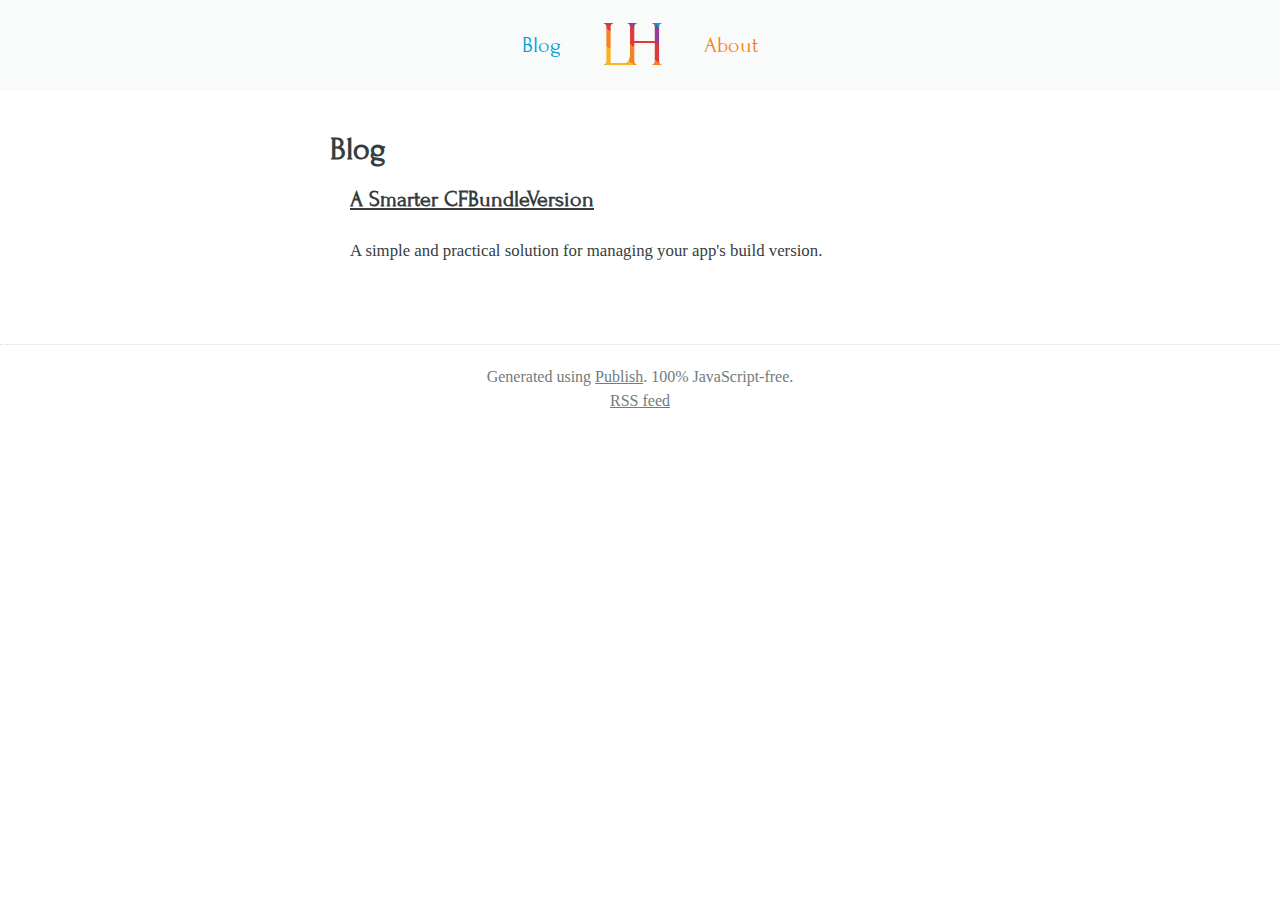
<file: index.html>
<!DOCTYPE html><html lang="en"><head><meta charset="UTF-8"/><meta name="og:site_name" content="Mostly Code"/><link rel="canonical" href="https://lauriehufford.com/blog"/><meta name="twitter:url" content="https://lauriehufford.com/blog"/><meta name="og:url" content="https://lauriehufford.com/blog"/><title>Blog | Mostly Code</title><meta name="twitter:title" content="Blog | Mostly Code"/><meta name="og:title" content="Blog | Mostly Code"/><meta name="description" content="A description of LaurieHufford.com"/><meta name="twitter:description" content="A description of LaurieHufford.com"/><meta name="og:description" content="A description of LaurieHufford.com"/><meta name="twitter:card" content="summary"/><link rel="stylesheet" href="/styles.css" type="text/css"/><meta name="viewport" content="width=device-width, initial-scale=1.0"/><link rel="shortcut icon" href="/images/favicon.png" type="image/png"/><link rel="alternate" href="/feed.rss" type="application/rss+xml" title="Subscribe to Mostly Code"/></head><body><header><div class="wrapper"><nav><ul><li><a class="selected" href="/blog">Blog</a></li><li class="site-name">LH</li><li><a href="/about">About</a></li></ul></nav></div></header><div class="wrapper"><h1>Blog</h1><ul class="item-list"><li><article><h1><a href="/blog/a-smarter-cfbundleversion">A Smarter CFBundleVersion</a></h1><ul class="tag-list"></ul><p>A simple and practical solution for managing your app's build version.</p></article></li></ul></div><footer><p>Generated using <a href="https://github.com/johnsundell/publish">Publish</a>. 100% JavaScript-free.</p><p><a href="/feed.rss">RSS feed</a></p></footer></body></html>
</file>
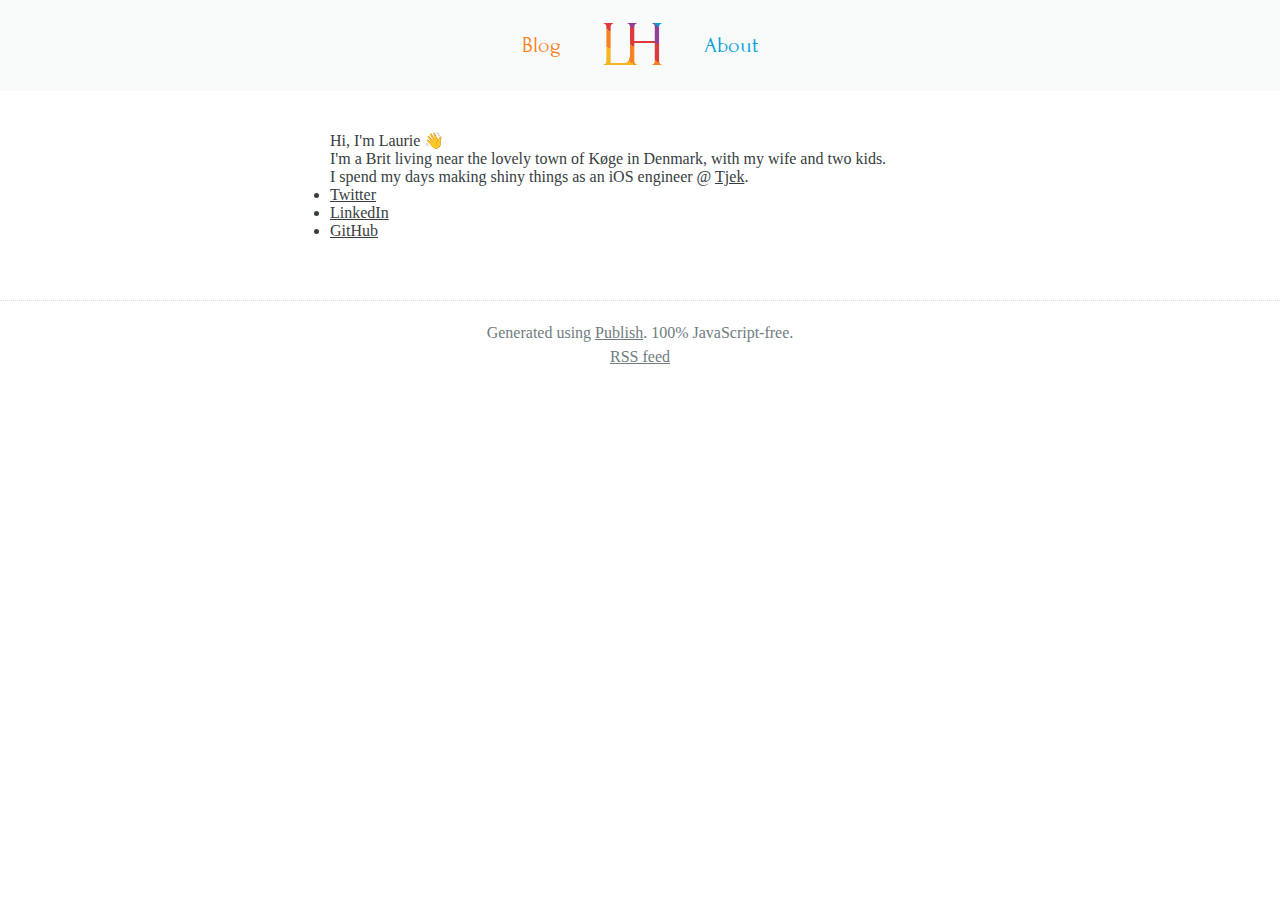
<file: about/index.html>
<!DOCTYPE html><html lang="en"><head><meta charset="UTF-8"/><meta name="og:site_name" content="Mostly Code"/><link rel="canonical" href="https://lauriehufford.com/about"/><meta name="twitter:url" content="https://lauriehufford.com/about"/><meta name="og:url" content="https://lauriehufford.com/about"/><title>About | Mostly Code</title><meta name="twitter:title" content="About | Mostly Code"/><meta name="og:title" content="About | Mostly Code"/><meta name="description" content="A description of LaurieHufford.com"/><meta name="twitter:description" content="A description of LaurieHufford.com"/><meta name="og:description" content="A description of LaurieHufford.com"/><meta name="twitter:card" content="summary"/><link rel="stylesheet" href="/styles.css" type="text/css"/><meta name="viewport" content="width=device-width, initial-scale=1.0"/><link rel="shortcut icon" href="/images/favicon.png" type="image/png"/><link rel="alternate" href="/feed.rss" type="application/rss+xml" title="Subscribe to Mostly Code"/></head><body><header><div class="wrapper"><nav><ul><li><a href="/blog">Blog</a></li><li class="site-name">LH</li><li><a class="selected" href="/about">About</a></li></ul></nav></div></header><div class="wrapper"><p>Hi, I'm Laurie 👋</p><p>I'm a Brit living near the lovely town of Køge in Denmark, with my wife and two kids.</p><p>I spend my days making shiny things as an iOS engineer @ <a href="https://tjek.com">Tjek</a>.</p><ul><li><a href="https://twitter.com/lozhuf">Twitter</a></li><li><a href="https://www.linkedin.com/in/lauriehufford/">LinkedIn</a></li><li><a href="https://github.com/lozhuf">GitHub</a></li></ul></div><footer><p>Generated using <a href="https://github.com/johnsundell/publish">Publish</a>. 100% JavaScript-free.</p><p><a href="/feed.rss">RSS feed</a></p></footer></body></html>
</file>
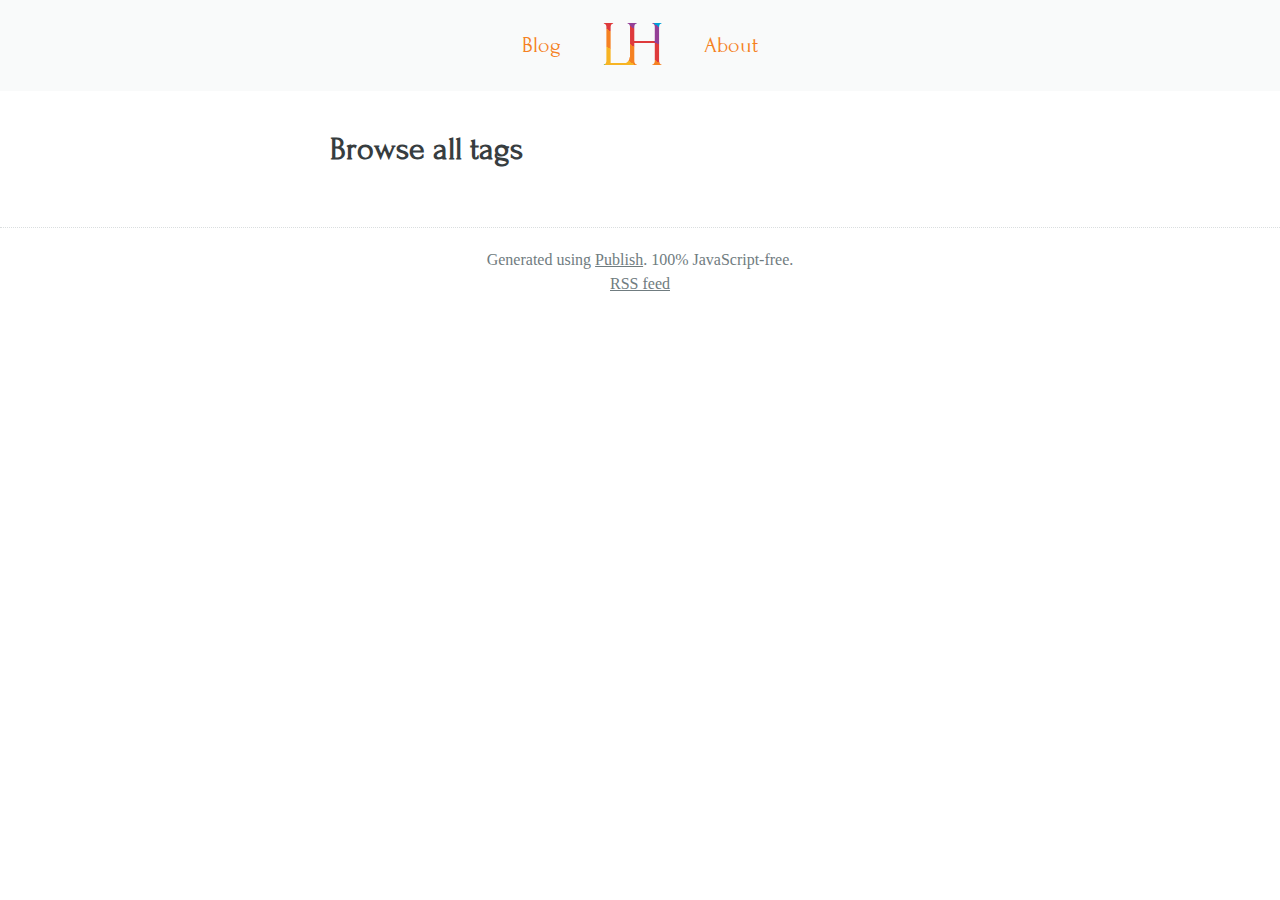
<file: tags/index.html>
<!DOCTYPE html><html lang="en"><head><meta charset="UTF-8"/><meta name="og:site_name" content="Mostly Code"/><link rel="canonical" href="https://lauriehufford.com/tags"/><meta name="twitter:url" content="https://lauriehufford.com/tags"/><meta name="og:url" content="https://lauriehufford.com/tags"/><title>Mostly Code</title><meta name="twitter:title" content="Mostly Code"/><meta name="og:title" content="Mostly Code"/><meta name="description" content="A description of LaurieHufford.com"/><meta name="twitter:description" content="A description of LaurieHufford.com"/><meta name="og:description" content="A description of LaurieHufford.com"/><meta name="twitter:card" content="summary"/><link rel="stylesheet" href="/styles.css" type="text/css"/><meta name="viewport" content="width=device-width, initial-scale=1.0"/><link rel="shortcut icon" href="/images/favicon.png" type="image/png"/><link rel="alternate" href="/feed.rss" type="application/rss+xml" title="Subscribe to Mostly Code"/></head><body><header><div class="wrapper"><nav><ul><li><a href="/blog">Blog</a></li><li class="site-name">LH</li><li><a href="/about">About</a></li></ul></nav></div></header><div class="wrapper"><h1>Browse all tags</h1><ul class="all-tags"></ul></div><footer><p>Generated using <a href="https://github.com/johnsundell/publish">Publish</a>. 100% JavaScript-free.</p><p><a href="/feed.rss">RSS feed</a></p></footer></body></html>
</file>
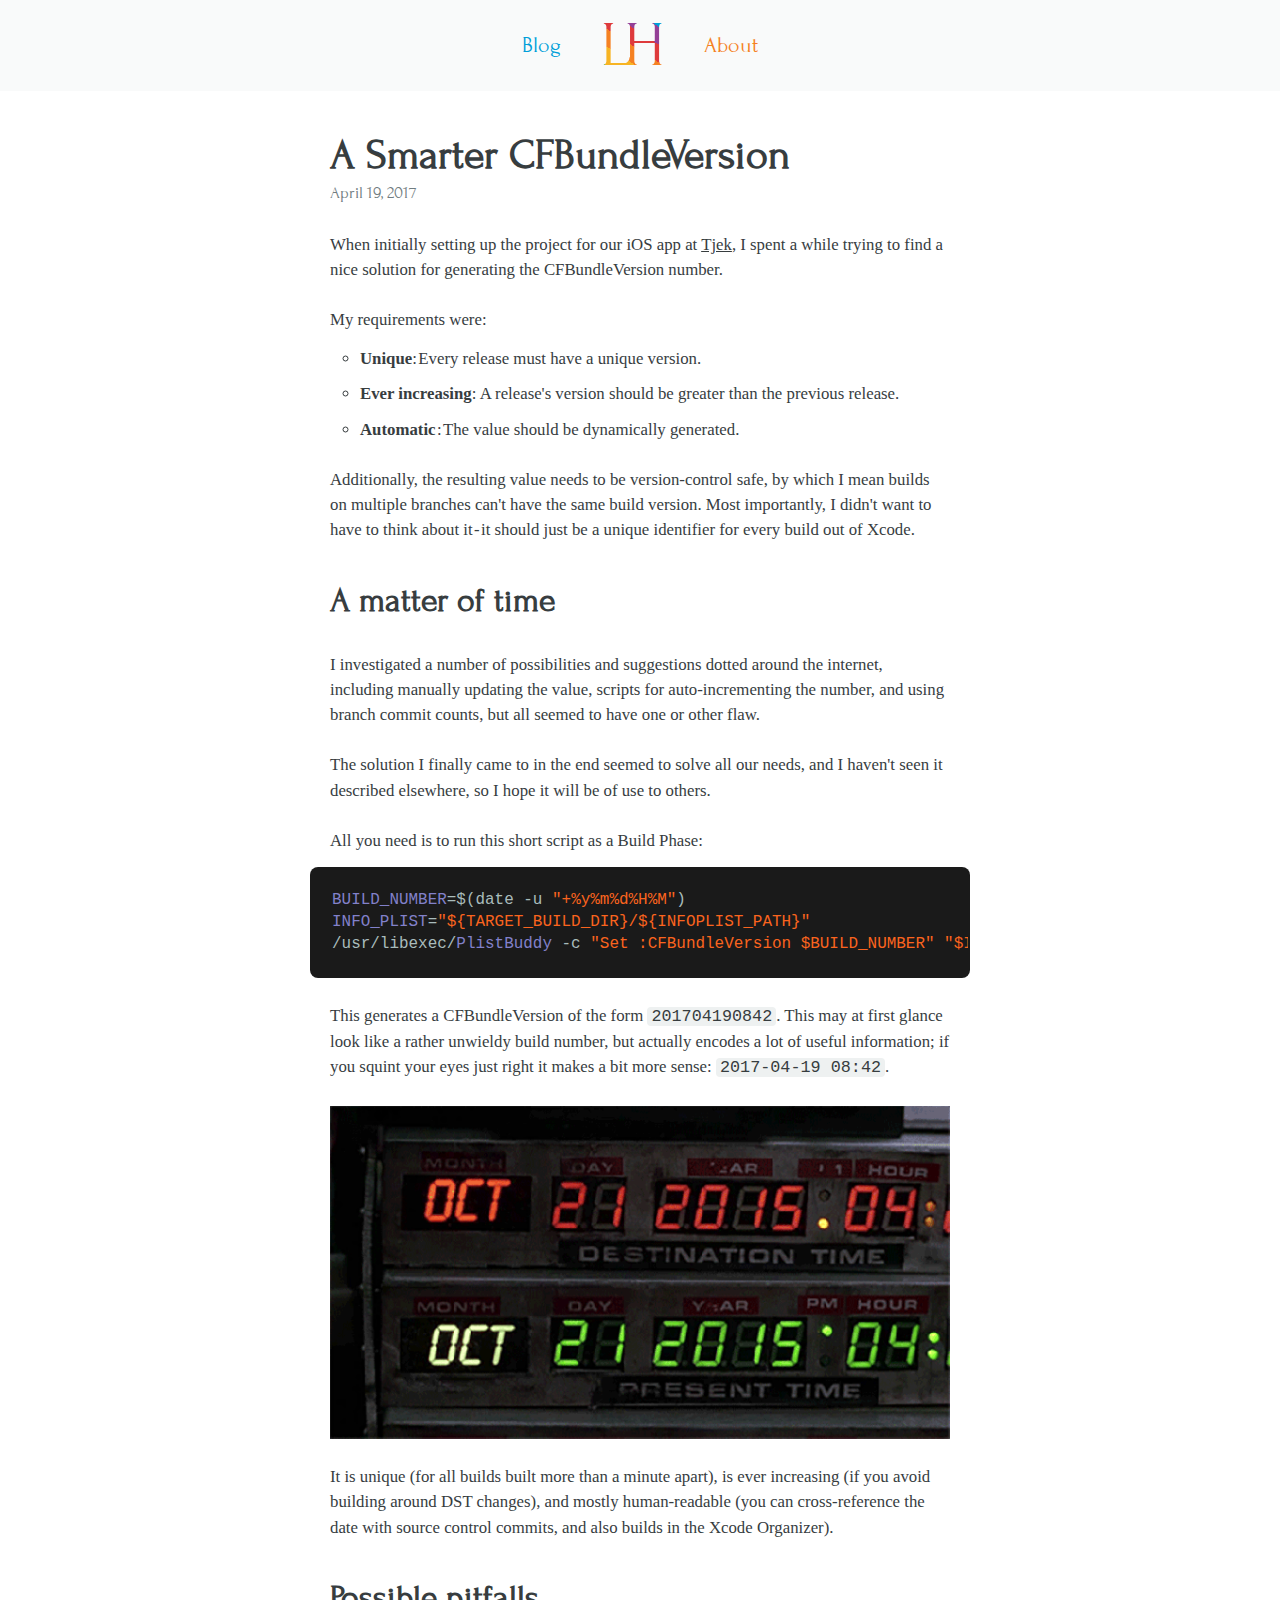
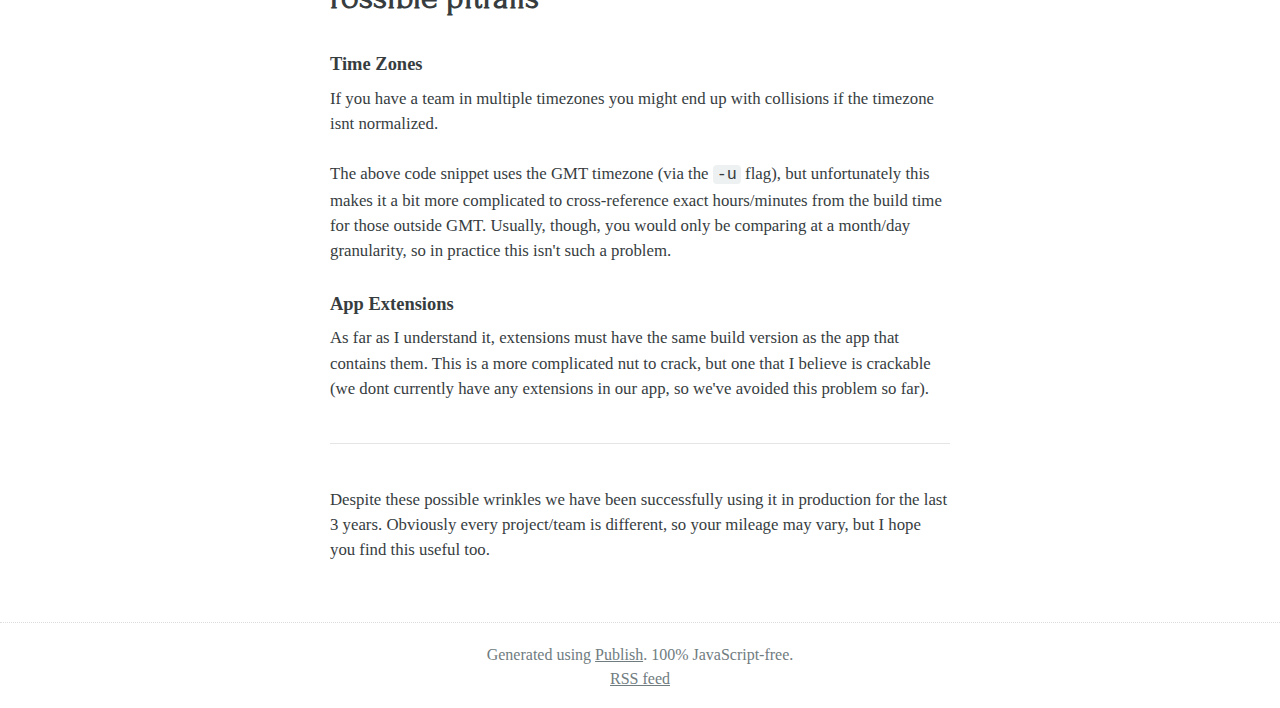
<file: blog/a-smarter-cfbundleversion/index.html>
<!DOCTYPE html><html lang="en"><head><meta charset="UTF-8"/><meta name="og:site_name" content="Mostly Code"/><link rel="canonical" href="https://lauriehufford.com/blog/a-smarter-cfbundleversion"/><meta name="twitter:url" content="https://lauriehufford.com/blog/a-smarter-cfbundleversion"/><meta name="og:url" content="https://lauriehufford.com/blog/a-smarter-cfbundleversion"/><title>A Smarter CFBundleVersion | Mostly Code</title><meta name="twitter:title" content="A Smarter CFBundleVersion | Mostly Code"/><meta name="og:title" content="A Smarter CFBundleVersion | Mostly Code"/><meta name="description" content="A simple and practical solution for managing your app's build version."/><meta name="twitter:description" content="A simple and practical solution for managing your app's build version."/><meta name="og:description" content="A simple and practical solution for managing your app's build version."/><meta name="twitter:card" content="summary"/><link rel="stylesheet" href="/styles.css" type="text/css"/><meta name="viewport" content="width=device-width, initial-scale=1.0"/><link rel="shortcut icon" href="/images/favicon.png" type="image/png"/><link rel="alternate" href="/feed.rss" type="application/rss+xml" title="Subscribe to Mostly Code"/></head><body class="item-page"><header><div class="wrapper"><nav><ul><li><a class="selected" href="/blog">Blog</a></li><li class="site-name">LH</li><li><a href="/about">About</a></li></ul></nav></div></header><div class="wrapper"><article><h1>A Smarter CFBundleVersion</h1><div class="metadata">April 19, 2017</div><p>When initially setting up the project for our iOS app at <a href="https://tjek.com">Tjek</a>, I spent a while trying to find a nice solution for generating the CFBundleVersion number.</p><p>My requirements were:</p><ul><li><strong>Unique</strong>: Every release must have a unique version.</li><li><strong>Ever increasing</strong>: A release's version should be greater than the previous release.</li><li><strong>Automatic</strong> : The value should be dynamically generated.</li></ul><p>Additionally, the resulting value needs to be version-control safe, by which I mean builds on multiple branches can't have the same build version. Most importantly, I didn't want to have to think about it - it should just be a unique identifier for every build out of Xcode.</p><h2>A matter of time</h2><p>I investigated a number of possibilities and suggestions dotted around the internet, including manually updating the value, scripts for auto-incrementing the number, and using branch commit counts, but all seemed to have one or other flaw.</p><p>The solution I finally came to in the end seemed to solve all our needs, and I haven't seen it described elsewhere, so I hope it will be of use to others.</p><p>All you need is to run this short script as a Build Phase:</p><pre><code><span class="type">BUILD_NUMBER</span>=$(date -u <span class="string">"+%y%m%d%H%M"</span>)
<span class="type">INFO_PLIST</span>=<span class="string">"${TARGET_BUILD_DIR}/${INFOPLIST_PATH}"</span>
/usr/libexec/<span class="type">PlistBuddy</span> -c <span class="string">"Set :CFBundleVersion $BUILD_NUMBER" "$INFO_PLIST"</span>
</code></pre><p>This generates a CFBundleVersion of the form <code>201704190842</code>. This may at first glance look like a rather unwieldy build number, but actually encodes a lot of useful information; if you squint your eyes just right it makes a bit more sense: <code>2017-04-19 08:42</code>.</p><img src="/images/bttf_clock.gif" alt="Back to the Future"/><p>It is unique (for all builds built more than a minute apart), is ever increasing (if you avoid building around DST changes), and mostly human-readable (you can cross-reference the date with source control commits, and also builds in the Xcode Organizer).</p><h2>Possible pitfalls</h2><h3>Time Zones</h3><p>If you have a team in multiple timezones you might end up with collisions if the timezone isnt normalized.</p><p>The above code snippet uses the GMT timezone (via the <code>-u</code> flag), but unfortunately this makes it a bit more complicated to cross-reference exact hours/minutes from the build time for those outside GMT. Usually, though, you would only be comparing at a month/day granularity, so in practice this isn't such a problem.</p><h3>App Extensions</h3><p>As far as I understand it, extensions must have the same build version as the app that contains them. This is a more complicated nut to crack, but one that I believe is crackable (we dont currently have any extensions in our app, so we've avoided this problem so far).</p><hr><p>Despite these possible wrinkles we have been successfully using it in production for the last 3 years. Obviously every project/team is different, so your mileage may vary, but I hope you find this useful too.</p></article></div><footer><p>Generated using <a href="https://github.com/johnsundell/publish">Publish</a>. 100% JavaScript-free.</p><p><a href="/feed.rss">RSS feed</a></p></footer></body></html>
</file>
<file: styles.css>
/**
*  Publish Foundation theme
*  Copyright (c) John Sundell 2019
*  MIT license, see LICENSE file for details
*/

@import url('https://fonts.googleapis.com/css?family=Forum&display=swap');

* {
    margin: 0;
    padding: 0;
    box-sizing: border-box;
}

html {
    background-color: #fff;
}

body {
    color: #373d3f;
    font-family: Georgia, Times, Times New Roman, serif;
    font-size: 16px;
    -webkit-text-size-adjust: 100%;
}

.wrapper {
    max-width: 700px;
    margin-left: auto;
    margin-right: auto;
    padding: 40px;
    text-align: left;
}

a:hover {
    color: #009fd9;
}

h1, h2 {
    font-family: 'Forum', serif;
}

/* -------- */

header {
    background-color: #f9fafa;
    font-family: 'Forum', serif;
}

header .wrapper {
    padding-top: 10px;
    padding-bottom: 10px;
    text-align: center;
}

header a {
    text-decoration: none;
}

header .site-name {
    font-size: 4em;
    color: #000;
    letter-spacing: -0.1em;
    padding-right: 0.1em;
    
    background: linear-gradient(33deg, #65b849 17%, #f7b423 17%, #f7b423 34%, #f58122 34%, #f58122 50%, #de3a3c 50%, #de3a3c 66%, #943f96 66%, #943f96 82%, #009fd9 82%, #009fd9 86%);
    -webkit-background-clip: text;
    -webkit-text-fill-color: transparent;
}

nav li {
    display: inline-block;
    margin: 0 20px;
    vertical-align: middle;
}

nav li a {
    color: #f58122;
    font-size: 1.4em;
}

nav li a.selected {
    color: #009fd9;
}

/* -------- */

article {
    font-size: 1.05em;
    line-height: 1.5;
}

article h1 {
    font-size: 2.5em;
    line-height: 1.2em;
    max-width: 95%;
}

article h2 {
    font-size: 2em;
    margin-top: 1em;
}

article h3 {
    font-size: 1.1em;
    margin-top: 1.5em;
    margin-bottom: -1em;
    font-weight: bold;
}

article .metadata {
    color: #707c80;
    font-family: 'Forum', serif;
}

article p {
    margin-top: 1.5em;
}

article ul {
    margin-top: 0.8em;
}

article li {
    margin-left: 30px;
    margin-top: 0.6em;
    list-style-type: circle;
}

article hr {
    margin-top: 2.5em;
    margin-bottom: 2.5em;
    border: 0;
    height: 0;
    border-top: 1px solid rgba(0, 0, 0, 0.1);
    border-bottom: 1px solid rgba(255, 255, 255, 0.3);
}

article img {
    max-width: 100%;
    margin-top: 1.5em;
    display: block;
    margin-right: auto;
    margin-left: auto;
}

/* -------- */

footer {
    margin-top: 20px;
    padding: 20px;
    text-align: center;
    color: #707c80;
    line-height: 1.5em;
    border-top: 1px dotted #dadedf;
}

/* -------- */

p code,
li code {
    font-family: monospace;
    background-color: #eef1f1;
    border-radius: 4px;
    padding: 0px 4px;
    white-space: nowrap;
}

pre {
    margin-top: 0.8em;
    margin-left: -20px;
    margin-right: -20px;
    background-color: #1a1a1a;
    padding: 2px;
    border-radius: 8px;
}

pre code {
    font-family: monospace;
    display: block;
    padding: 20px;
    color: #a9bcbc;
    line-height: 1.4em;
    font-size: 0.95em;
    overflow-x: auto;
    white-space: pre;
/*    white-space: pre-wrap;*/
/*    white-space: -moz-pre-wrap;*/
/*    white-space: -pre-wrap;*/
/*    white-space: -o-pre-wrap;*/
/*    word-wrap: break-word;*/
    -webkit-overflow-scrolling: touch;
}

pre code .keyword {
    color: #e73289;
}

pre code .type {
    color: #8281ca;
}

pre code .call {
    color: #348fe5;
}

pre code .property {
    color: #21ab9d;
}

pre code .number {
    color: #db6f57;
}

pre code .string {
    color: #fa641e;
}

pre code .comment {
    color: #6b8a94;
}

pre code .dotAccess {
    color: #92b300;
}

pre code .preprocessing {
    color: #b68a00;
}

/* -------- */


h1 {
    font-size: 2em;
}

h2 {
    margin: 20px 0;
}
a {
    color: inherit;
}

.description {
    margin-bottom: 40px;
}

.item-list > li {
    display: block;
    padding: 20px;
    border-radius: 20px;
    background-color: #fff;
    margin-bottom: 20px;
}

.item-list > li:last-child {
    margin-bottom: 0;
}

.item-list h1 {
    margin-bottom: 15px;
    font-size: 1.3em;
}

.item-list p {
    margin-bottom: 0;
}

.tag-list {
    margin-bottom: 15px;
}

.tag-list li,
.tag {
    display: inline-block;
    background-color: #000;
    color: #ddd;
    padding: 4px 6px;
    border-radius: 5px;
    margin-right: 5px;
}

.tag-list a,
.tag a {
    text-decoration: none;
}

.item-page .tag-list {
    display: inline-block;
}

.content {
    margin-bottom: 40px;
}

.browse-all {
    display: block;
    margin-bottom: 30px;
}

.all-tags li {
    font-size: 1.4em;
    margin-right: 10px;
    padding: 6px 10px;
}

@media (prefers-color-scheme: dark) {
    body {
        background-color: #222;
    }

    body,
    header .site-name {
        color: #ddd;
    }

    .item-list > li {
        background-color: #333;
    }

    header {
        background-color: #000;
    }
}

@media(max-width: 600px) {
    .wrapper {
        padding: 40px 20px;
    }
}
</file>
